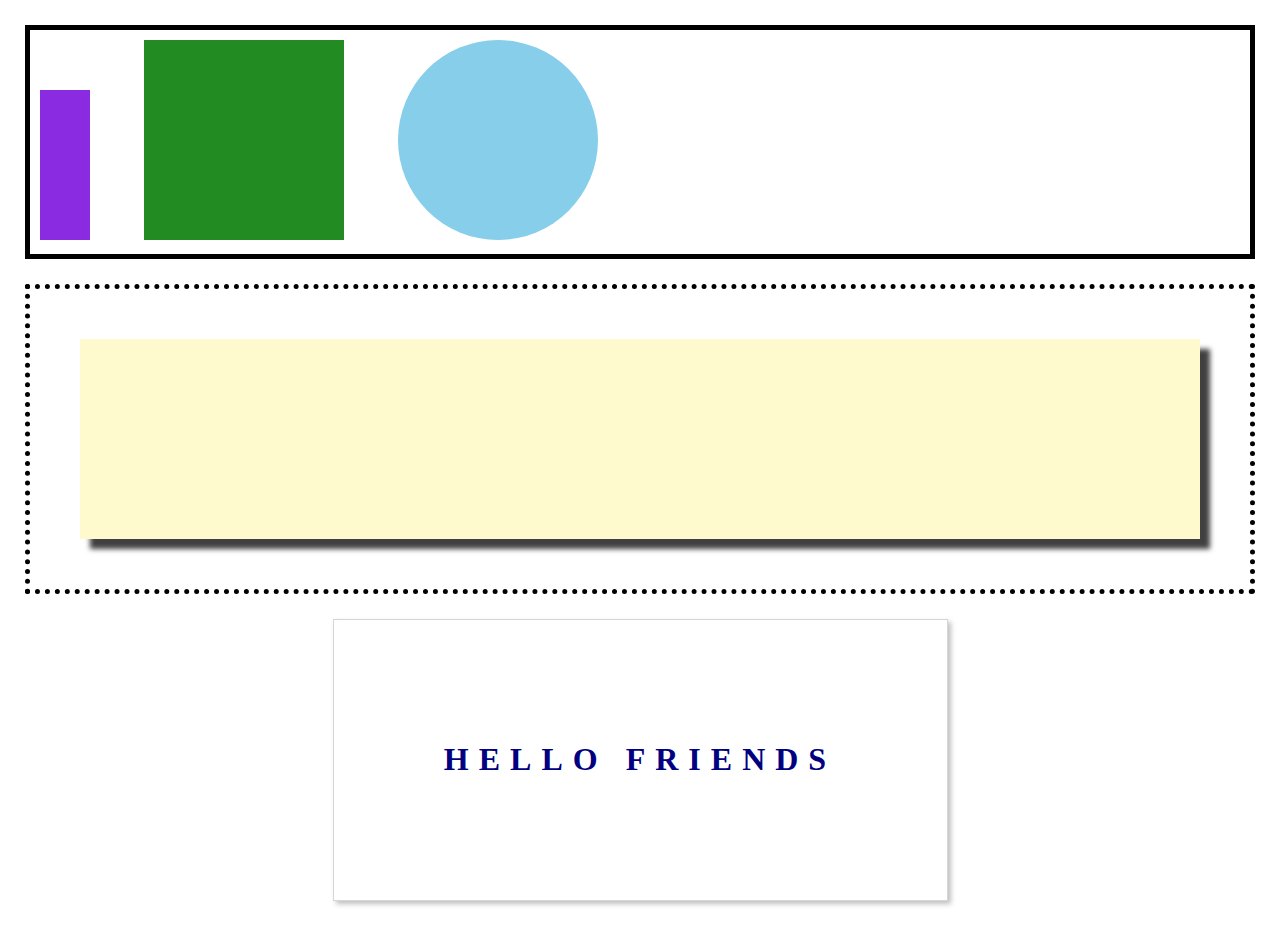
<file: second/index.html>
<!-- Put your HTML HERE, make sure to connect your index.css sheet -->
<!DOCTYPE html>
<html>
        <head>

            <title> second-project</title>
            <link rel="stylesheet" href="index.css">
        </head>
<body>
<div class="box-one">
    <div class="square-one">
    </div>

    <div class="square-two">
    </div>

    <div class="circle-one"></div>
    </div>

    <div class ="box-two">
        <div class ="box-shadow">
    </div>
    </div>
    <div class ="box-three">
        <div class ="box three">
            <h1> HELLO FRIENDS</h1>
        </div>

    </div>

</body>




</html>
</file>
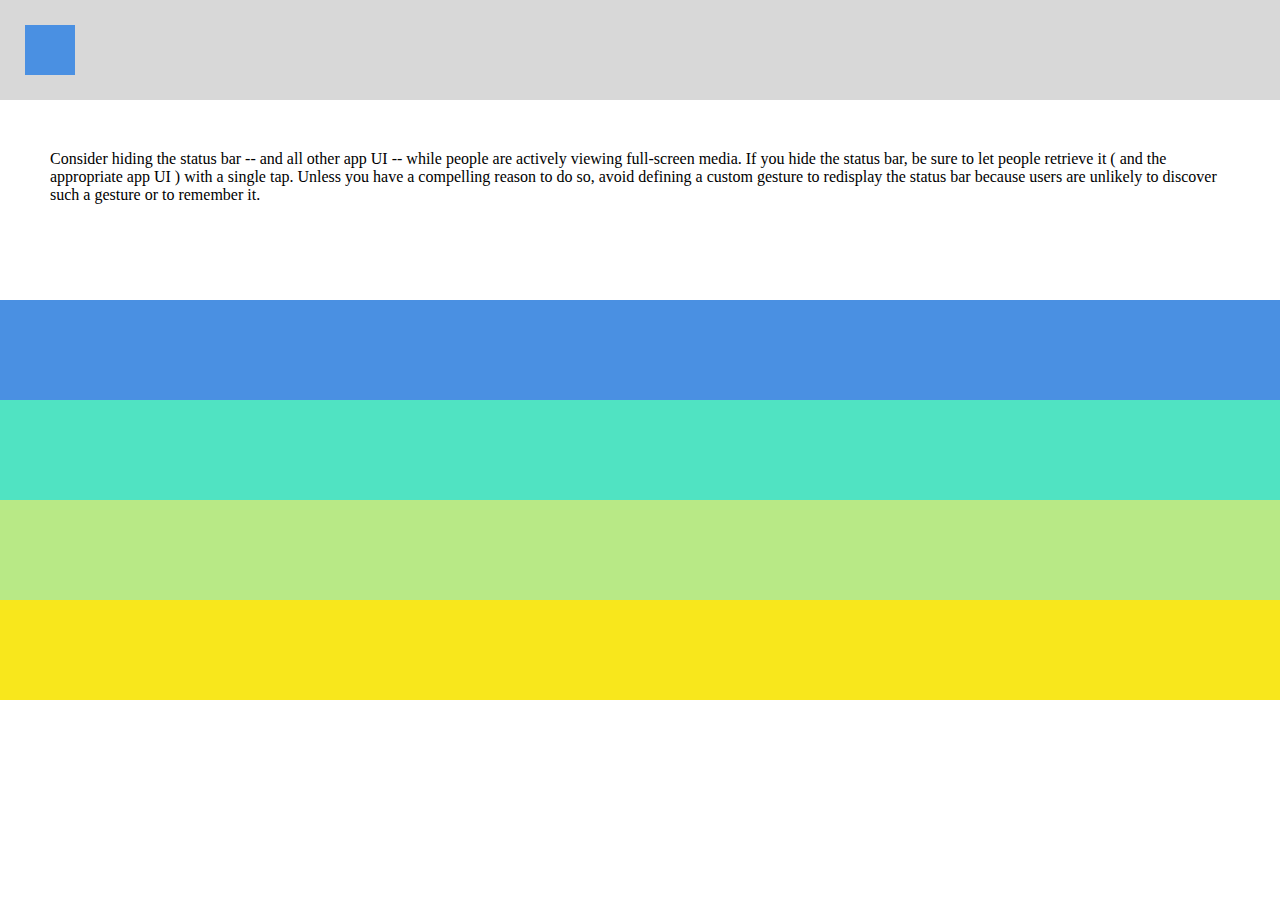
<file: third/index.html>
<!-- Put your HTML HERE, make sure to connect your index.css sheet
<!DOCTYPE html>
<html>
    <head>
        <title> Thirs Problem</title>
        <link< rel="stylesheet" href="index.css"/>
    </head>

<body>
    <div class ="row gray">
        <div class="blue box"></div>
    </div>

    <div class="row white">
        <span class = "text">
                Consider hiding the status bar -- and all other app UI -- while people are actively viewing full-screen media. If you hide the status bar, be sure to let people retrieve it ( and the appropriate app UI ) with a single tap. Unless you have a compelling reason to do so, avoid defining a custom gesture to redisplay the status bar because users are unlikely to discover such a gesture or to remember it.
                Who would do such a thing? :o
        </span>
    </div>

<div class="row blue"></div>
<div class="row teal"></div>
<div class="row moss"></div>
<div class="row yellow"></div>

</body>

    </html> -->
    <!DOCTYPE html>
<html>
  <head>
    <title> Third - Solution </title>
    <link rel="stylesheet" href="index.css" />
  </head>

  <body>
    <div class="row row-1">
      <div class="row-1-div"></div>
    </div>

    <div class="row-big row-2">
      <span class="row-2-span">
        Consider hiding the status bar -- and all other app UI -- while people are actively viewing full-screen media. If you hide the status bar, be sure to let people retrieve it ( and the appropriate app UI ) with a single tap. Unless you have a compelling reason to do so, avoid defining a custom gesture to redisplay the status bar because users are unlikely to discover such a gesture or to remember it.
      </span>
    </div>

    <div class="row row-3"></div>
    <div class="row row-4"></div>
    <div class="row row-5"></div>
    <div class="row row-6"></div>
  </body>
</html>
</file>
<file: second/index.css>
body {
    margin: 0;
    padding: 25px;
}

.box-one {
    width: 100%;
    border: 5px solid black;
    padding: 10px;
    box-sizing: border-box;
}

.square-one{
    height: 150px;
    width: 50px;
    background-color: blueviolet;
    display: inline-block;

}

.square-two{
height: 200px;
width: 200px;
display: inline-block;
background-color: forestgreen;
margin: 0 50px;

}

.circle-one {
 height: 200px;
 width:200px;
 display:inline-block;
 border-radius:60%;
 background-color: skyblue;

}

.box-two {
    width: 100%;
    border:5px dotted black;
    padding: 50px;
    box-sizing: border-box;
    margin-top: 25px;

}

.box-shadow{
    width:100%;
    height:200px;
    background-color:lemonchiffon;
    -webkit-box-shadow: 10px 10px 5px 0px rgba(0,0,0,0.75);
    -moz-box-shadow: 10px 10px 5px 0px rgba(0,0,0,0.75);
    box-shadow: 10px 10px 5px 0px rgba(0,0,0,0.75)

}

.box-three{
    width: 50%;
    border: 1px solid #cccc;
    background-color: white;
    padding:100px;
    box-sizing: border-box;
    margin:25px auto;
    -webkit-box-shadopw: 3px 3px 5px 0px rgba(0,0,0,0.25);
    -moz-box-shadow: 3px 3px 5px 0px rgba(0,0,0,0.25);
    box-shadow: 3px 3px 5px 0px rgba(0,0,0,0.25);

}
.box-three h1 {
    width: 100%;
    text-align: center;
    color: navy;
    letter-spacing: 10px
}
</file>
<file: third/index.css>
/* body, html {
    margin: 0;
    padding: 0;

}
.row {
    height: 100px;
    width: 100%;
}

.row-white {
    height: 200px;
    width: 100%;
} */

body, html {
    margin: 0;
    padding: 0;
  }
  
  .row {
    height: 100px;
    width: 100%;
  }
  
  .row-big {
    height: 200px;
    width: 100%;
  }
  
  .row-1 {
    background-color: #D8D8D8;
    padding: 25px;
    box-sizing: border-box;
  }
  
  .row-1-div {
    width: 50px;
    height: 50px;
    background-color: #4A90E2;
  }
  
  .row-2 {
    background-color: #fff;
    box-sizing: border-box;
    padding: 50px;
  }
  
  .row-3 {
    background-color: #4A90E2;
  }
  
  .row-4 {
    background-color: #50E3C2;
  }
  
  .row-5 {
    background-color: #B8E986;
  }
  
  .row-6 {
    background-color: #F8E71C;
  }
</file>
